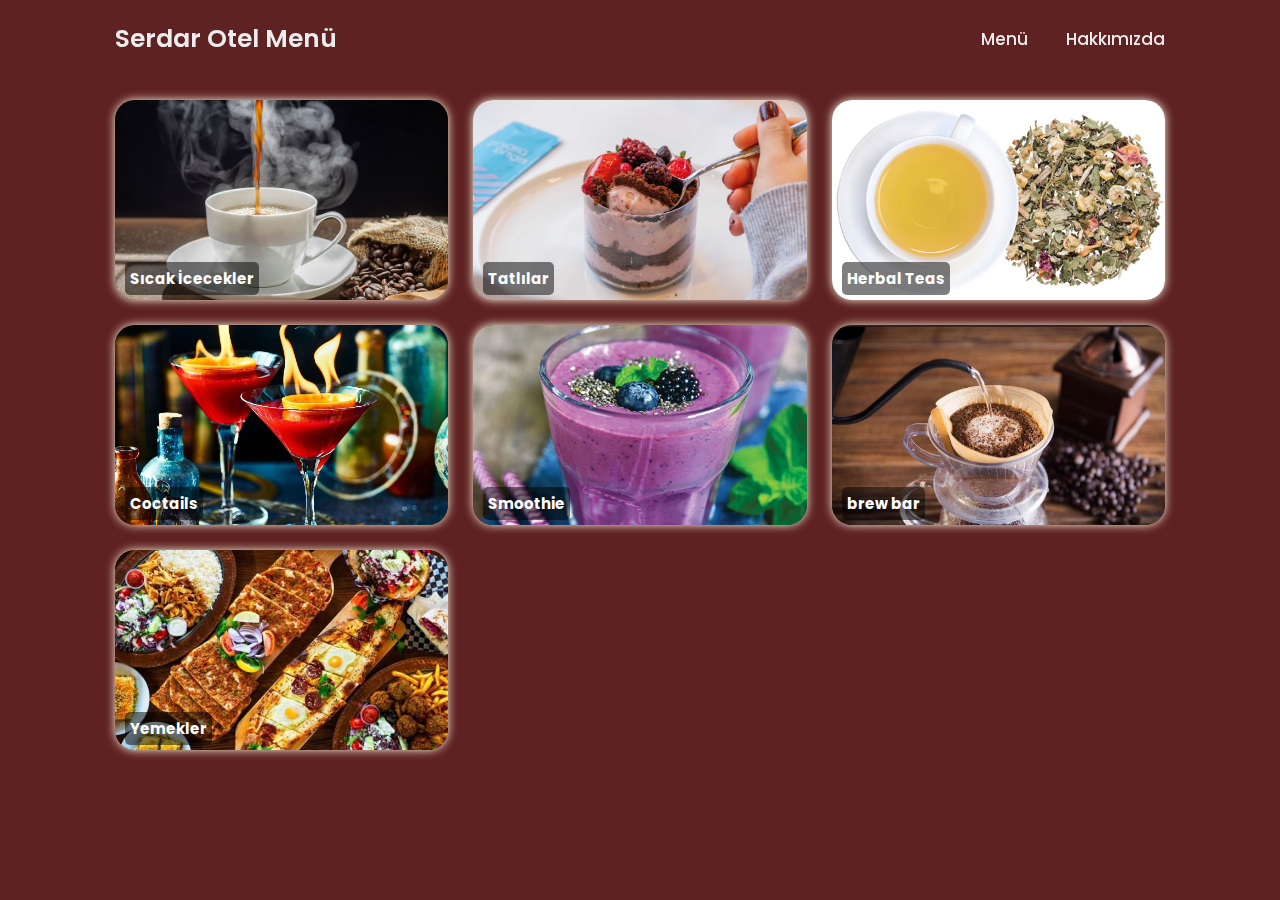
<file: index.html>
<!DOCTYPE html>
<html lang="en">
<head>
    <meta charset="UTF-8">
    <meta name="viewport" content="width=device-width, initial-scale=1.0">
    <title>Menu</title>
    <link rel="stylesheet" href="css/style.css">
    <link href='https://unpkg.com/boxicons@2.1.4/css/boxicons.min.css' rel='stylesheet'>
</head>
<body>
    <header class="header">
        <a href="index.html" class="logo">Serdar Otel Menü</a>
        <div id="menu-icon" class="menu-icon"><i class='bx bx-menu'></i></div>
            <nav class="navbar">
                <a href="https://serdarotel.netlify.app/">Menü</a>
                <a href="#education">Hakkımızda</a>
                <span class="active-nav"></span>
            </nav>        
    </header>

    <!-- Menüdeki kartlar -->
    <section class="card" id="card">
        <div class="card-container">
            <!-- Sıcak İçecekler -->
            <div class="card-box sicak-icecekler">                 
                <a href="sicakicecekler.html"> <!-- Yönlendirme linki -->
                    <img src="images/hot1.jpg" alt="">
                    <h4 class="bottom-left">Sıcak İcecekler</h4>                   
                </a>
            </div>
            <!-- Tatlılar -->             
            <div class="card-box tatlilar">                
                <a href="tatlilar.html"> <!-- Yönlendirme linki -->                    
                    <img src="images/tatlı1.jpg" alt="">
                    <h4 class="bottom-left">Tatlılar</h4> 
                </a>
            </div>
            <!-- Herbal Teas -->
            <div class="card-box herbal-teas">                
                <a href="herbalteas.html"> <!-- Yönlendirme linki -->                    
                    <img src="images/herbal1.jpg" alt="">
                    <h4 class="bottom-left">Herbal Teas</h4> 
                </a>
            </div>
            <!-- Coctails -->
            <div class="card-box coctails">
                
                <a href="coctails.html"> <!-- Yönlendirme linki -->                    
                    <img src="images/coctail3.jpg" alt="">
                    <h4 class="bottom-left">Coctails</h4> 
                </a>
            </div>
            <!-- Smoothies -->            
            <div class="card-box smoothies">
                <a href="smoothies.html"> <!-- Yönlendirme linki -->                    
                    <img src="images/smoothie3.jpg" alt="">
                    <h4 class="bottom-left">Smoothie</h4> 
                </a>
            </div>
            <!-- Brew Bar -->           
            <div class="card-box brew-bar">
                
                <a href="brewbar.html"> <!-- Yönlendirme linki -->                    
                    <img src="images/filtrekahve.png" alt="">
                    <h4 class="bottom-left">brew bar</h4> 
                </a>
            </div>
            <!-- Yemekler -->
            <div class="card-box yemekler">
                <a href="yemekler.html"> <!-- Yönlendirme linki -->                    
                    <img src="images/yemek1.jpg" alt="">
                    <h4 class="bottom-left">Yemekler</h4> 
                </a>
            </div>
        </div>
    </section>

    <script src="js/script.js"></script>
</body>
</html>
</file>
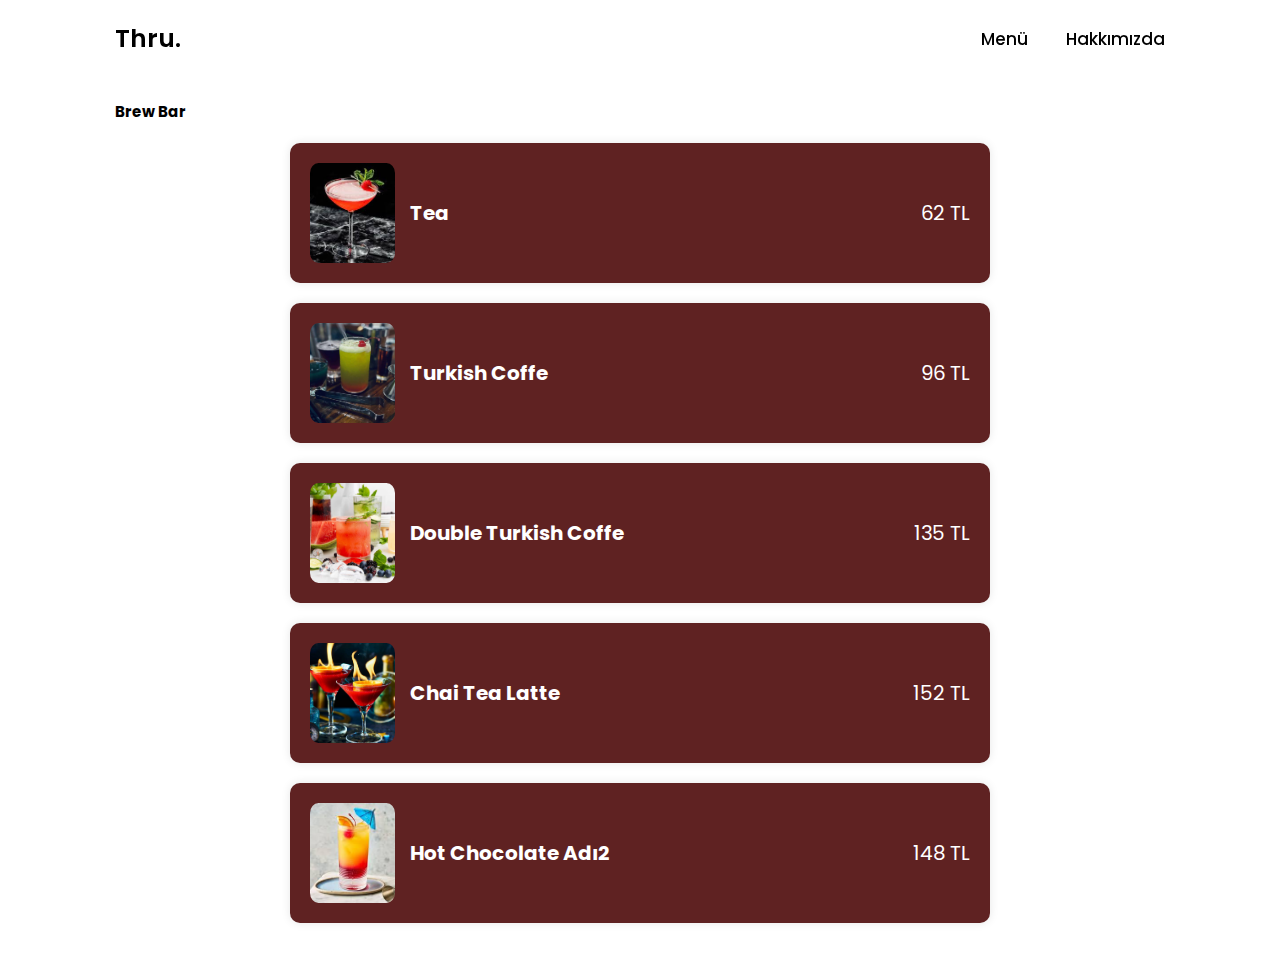
<file: brewbar.html>
<!DOCTYPE html>
<html lang="en">
<head>
    <meta charset="UTF-8">
    <meta name="viewport" content="width=device-width, initial-scale=1.0">
    <title>Brew Bar</title>
    <link rel="stylesheet" href="css/icerik.css">
</head>
<body>
    <header class="header">
        <a href="index.html" class="logo">Thru.</a>
        <div class="bx bx-menu" id="menu-icon"></div>
            <nav class="navbar">
                <a href="#">Menü</a>
                <a href="#">Hakkımızda</a>
                <span class="active-nav"></span>
            </nav>        
    </header>
    
    <!-- Menüdeki kartlar -->
    <section class="card" id="card">
        <h2 class="heading">Brew Bar</h2>
        <div class="card-container">            
            <div class="card-box">
                <div class="image-container">
                    <img src="images/coctail2.jfif" alt="İçecek Resmi">
                </div>                
                <div class="content">
                    <h4>Tea</h4>
                    <span>62 TL</span>
                </div>
            </div>
            <div class="card-box">                
                <div class="image-container">
                    <img src="images/hypnose.jpg" alt="İçecek Resmi">
                </div>                
                <div class="content">
                    <h4>Turkish Coffe</h4>
                    <span>96 TL</span>
                </div>
            </div>
            <div class="card-box">                
                <div class="image-container">
                    <img src="images/redbas.jpg" alt="İçecek Resmi">
                </div>                
                <div class="content">
                    <h4>Double Turkish Coffe</h4>
                    <span>135 TL</span>
                </div>
            </div>
            <div class="card-box">                
                <div class="image-container">
                    <img src="images/coctail3.jpg" alt="İçecek Resmi">
                </div>                
                <div class="content">
                    <h4>Chai Tea Latte</h4>
                    <span>152 TL</span>
                </div>
            </div>
            <div class="card-box">                
                <div class="image-container">
                    <img src="images/coctail.jfif" alt="İçecek Resmi">
                </div>                
                <div class="content">
                    <h4>Hot Chocolate Adı2</h4>
                    <span>148 TL</span>
                </div>
            </div>
        </div>

    </section>

    <script src="js/script.js"></script>
</body>
</html>
</file>
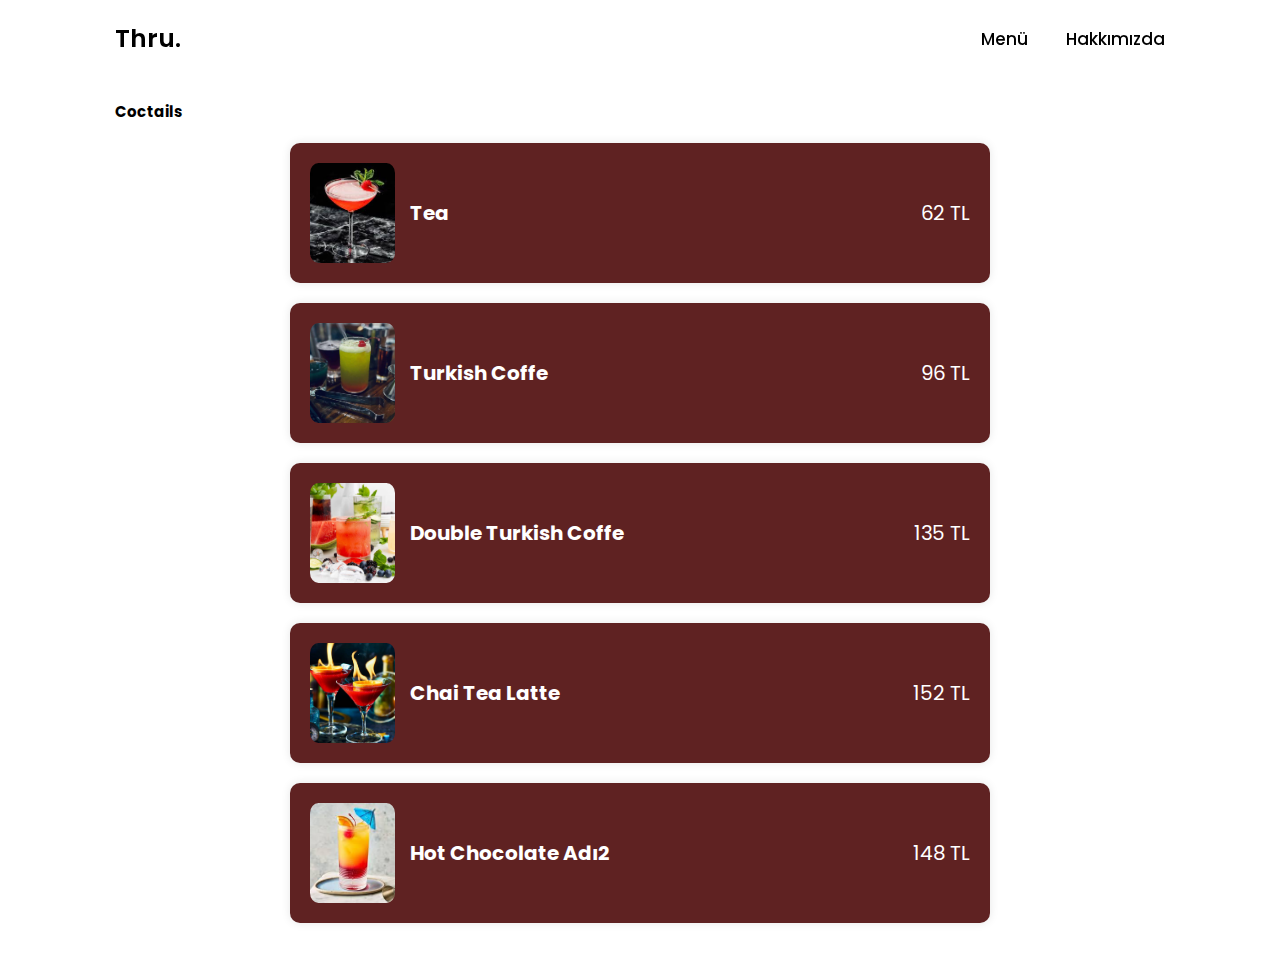
<file: coctails.html>
<!DOCTYPE html>
<html lang="en">
<head>
    <meta charset="UTF-8">
    <meta name="viewport" content="width=device-width, initial-scale=1.0">
    <title>Coctails</title>
    <link rel="stylesheet" href="css/icerik.css">
</head>
<body>
    <header class="header">
        <a href="index.html" class="logo">Thru.</a>
        <div class="bx bx-menu" id="menu-icon"></div>
            <nav class="navbar">
                <a href="#">Menü</a>
                <a href="#">Hakkımızda</a>
                <span class="active-nav"></span>
            </nav>        
    </header>
    
    <!-- Menüdeki kartlar -->
    <section class="card" id="card">
        <h2 class="heading">Coctails</h2>
        <div class="card-container">            
            <div class="card-box">                
                <div class="image-container">
                    <img src="images/coctail2.jfif" alt="İçecek Resmi">
                </div>                
                <div class="content">
                    <h4>Tea</h4>
                    <span>62 TL</span>
                </div>
            </div>
            <div class="card-box">                
                <div class="image-container">
                    <img src="images/hypnose.jpg" alt="İçecek Resmi">
                </div>                
                <div class="content">
                    <h4>Turkish Coffe</h4>
                    <span>96 TL</span>
                </div>
            </div>
            <div class="card-box">                
                <div class="image-container">
                    <img src="images/redbas.jpg" alt="İçecek Resmi">
                </div>                
                <div class="content">
                    <h4>Double Turkish Coffe</h4>
                    <span>135 TL</span>
                </div>
            </div>
            <div class="card-box">                
                <div class="image-container">
                    <img src="images/coctail3.jpg" alt="İçecek Resmi">
                </div>                
                <div class="content">
                    <h4>Chai Tea Latte</h4>
                    <span>152 TL</span>
                </div>
            </div>
            <div class="card-box">                
                <div class="image-container">
                    <img src="images/coctail.jfif" alt="İçecek Resmi">
                </div>                
                <div class="content">
                    <h4>Hot Chocolate Adı2</h4>
                    <span>148 TL</span>
                </div>
            </div>
        </div>

    </section>

    <script src="js/script.js"></script>
</body>
</html>
</file>
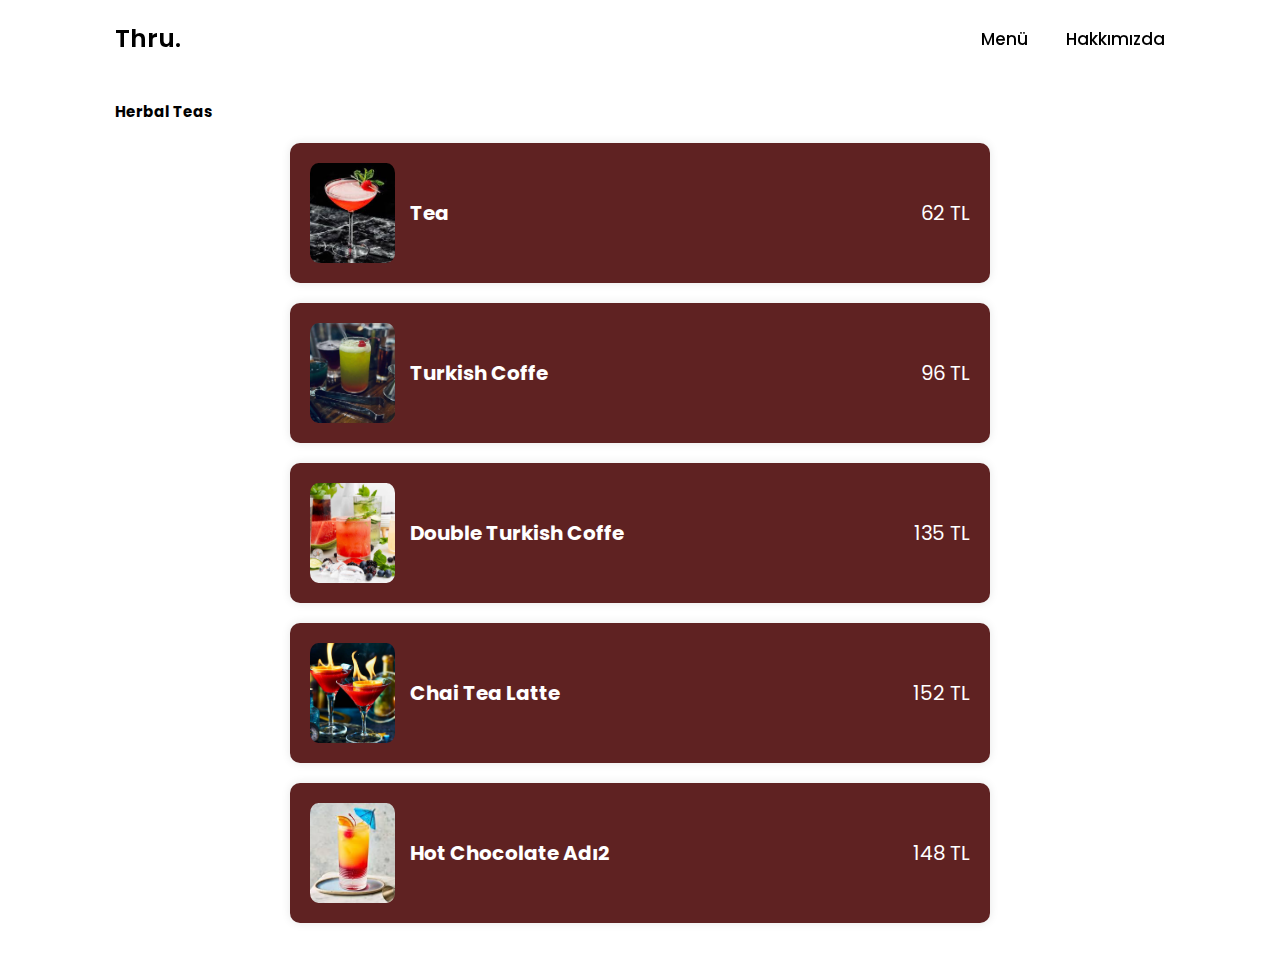
<file: herbalteas.html>
<!DOCTYPE html>
<html lang="en">
<head>
    <meta charset="UTF-8">
    <meta name="viewport" content="width=device-width, initial-scale=1.0">
    <title>Herbal Teas</title>
    <link rel="stylesheet" href="css/icerik.css">
</head>
<body>
    <header class="header">
        <a href="index.html" class="logo">Thru.</a>
        <div class="bx bx-menu" id="menu-icon"></div>
            <nav class="navbar">
                <a href="#">Menü</a>
                <a href="#">Hakkımızda</a>
                <span class="active-nav"></span>
            </nav>        
    </header>
    
    <!-- Menüdeki kartlar -->
    <section class="card" id="card">
        <h2 class="heading">Herbal Teas</h2>
        <div class="card-container">            
            <div class="card-box">                
                <div class="image-container">
                    <img src="images/coctail2.jfif" alt="İçecek Resmi">
                </div>                
                <div class="content">
                    <h4>Tea</h4>
                    <span>62 TL</span>
                </div>
            </div>
            <div class="card-box">                
                <div class="image-container">
                    <img src="images/hypnose.jpg" alt="İçecek Resmi">
                </div>                
                <div class="content">
                    <h4>Turkish Coffe</h4>
                    <span>96 TL</span>
                </div>
            </div>
            <div class="card-box">                
                <div class="image-container">
                    <img src="images/redbas.jpg" alt="İçecek Resmi">
                </div>                
                <div class="content">
                    <h4>Double Turkish Coffe</h4>
                    <span>135 TL</span>
                </div>
            </div>
            <div class="card-box">                
                <div class="image-container">
                    <img src="images/coctail3.jpg" alt="İçecek Resmi">
                </div>                
                <div class="content">
                    <h4>Chai Tea Latte</h4>
                    <span>152 TL</span>
                </div>
            </div>
            <div class="card-box">                
                <div class="image-container">
                    <img src="images/coctail.jfif" alt="İçecek Resmi">
                </div>                
                <div class="content">
                    <h4>Hot Chocolate Adı2</h4>
                    <span>148 TL</span>
                </div>
            </div>
        </div>

    </section>

    <script src="js/script.js"></script>
</body>
</html>
</file>
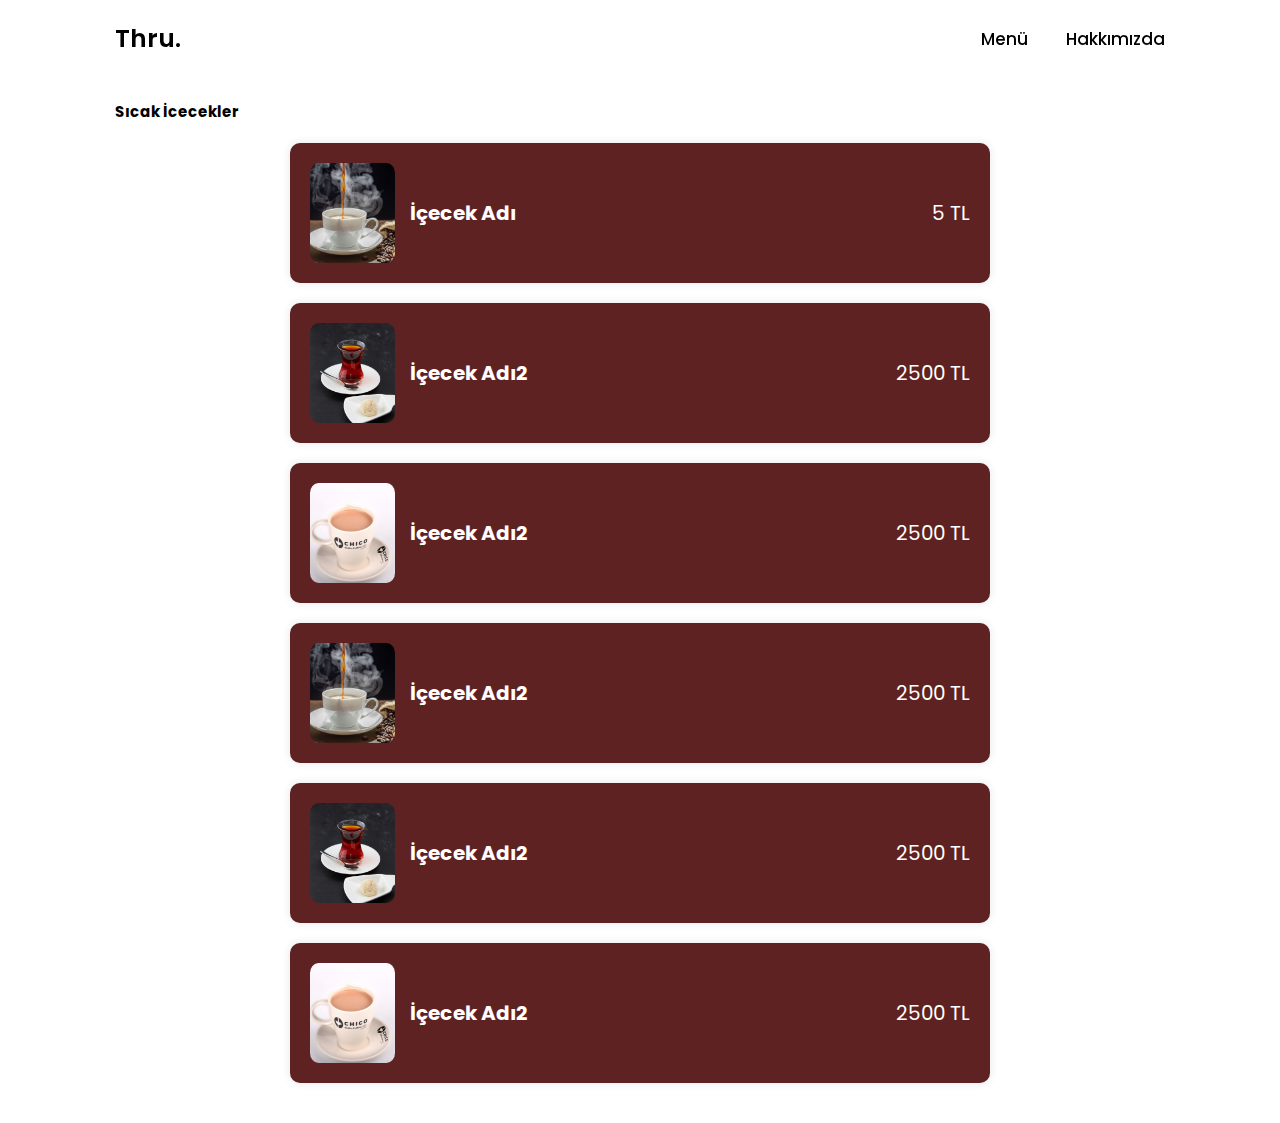
<file: sicakicecekler.html>
<!DOCTYPE html>
<html lang="en">
<head>
    <meta charset="UTF-8">
    <meta name="viewport" content="width=device-width, initial-scale=1.0">
    <title>Sıcak İcecekler</title>
    <link rel="stylesheet" href="css/icerik.css">
</head>
<body>
    <header class="header">
        <a href="index.html" class="logo">Thru.</a>
        <div class="bx bx-menu" id="menu-icon"></div>
            <nav class="navbar">
                <a href="#">Menü</a>
                <a href="#">Hakkımızda</a>
                <span class="active-nav"></span>
            </nav>
        
    </header>
    
    <!-- Menüdeki kartlar -->
    <section class="card" id="card">
        <h2 class="heading">Sıcak İcecekler</h2>
        <div class="card-container">            
            <div class="card-box">                
                <div class="image-container">
                    <img src="images/hot1.jpg" alt="İçecek Resmi">
                </div>                
                <div class="content">
                    <h4>İçecek Adı</h4>
                    <span>5 TL</span>
                </div>
            </div>
            <div class="card-box">                
                <div class="image-container">
                    <img src="images/hot2.jpg" alt="İçecek Resmi">
                </div>                
                <div class="content">
                    <h4>İçecek Adı2</h4>
                    <span>2500 TL</span>
                </div>
            </div>
            <div class="card-box">                
                <div class="image-container">
                    <img src="images/hot3.jpg" alt="İçecek Resmi">
                </div>                
                <div class="content">
                    <h4>İçecek Adı2</h4>
                    <span>2500 TL</span>
                </div>
            </div>
            <div class="card-box">                
                <div class="image-container">
                    <img src="images/hot1.jpg" alt="İçecek Resmi">
                </div>                
                <div class="content">
                    <h4>İçecek Adı2</h4>
                    <span>2500 TL</span>
                </div>
            </div>
            <div class="card-box">                
                <div class="image-container">
                    <img src="images/hot2.jpg" alt="İçecek Resmi">
                </div>                
                <div class="content">
                    <h4>İçecek Adı2</h4>
                    <span>2500 TL</span>
                </div>
            </div>
            <div class="card-box">                
                <div class="image-container">
                    <img src="images/hot3.jpg" alt="İçecek Resmi">
                </div>                
                <div class="content">
                    <h4>İçecek Adı2</h4>
                    <span>2500 TL</span>
                </div>
            </div>
        </div>

    </section>

    <script src="js/script.js"></script>
</body>
</html>
</file>
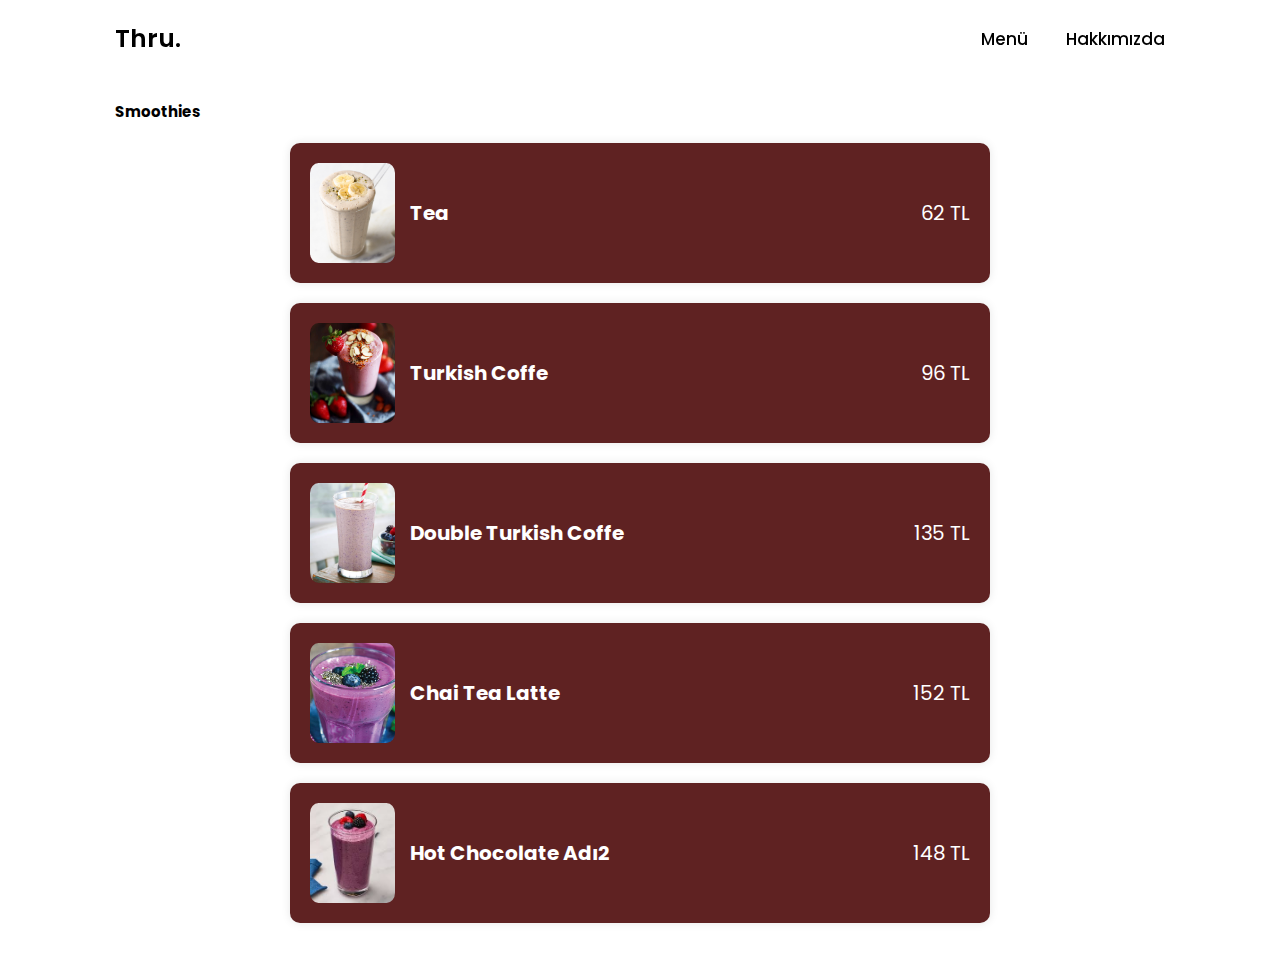
<file: smoothies.html>
<!DOCTYPE html>
<html lang="en">
<head>
    <meta charset="UTF-8">
    <meta name="viewport" content="width=device-width, initial-scale=1.0">
    <title>Smoothies</title>
    <link rel="stylesheet" href="css/icerik.css">
</head>
<body>
    <header class="header">
        <a href="index.html" class="logo">Thru.</a>
        <div class="bx bx-menu" id="menu-icon"></div>
            <nav class="navbar">
                <a href="#">Menü</a>
                <a href="#">Hakkımızda</a>
                <span class="active-nav"></span>
            </nav>        
    </header>
    
    <!-- Menüdeki kartlar -->
    <section class="card" id="card">
        <h2 class="heading">Smoothies</h2>
        <div class="card-container">            
            <div class="card-box">                
                <div class="image-container">
                    <img src="images/banana.jpg" alt="İçecek Resmi">
                </div>                
                <div class="content">
                    <h4>Tea</h4>
                    <span>62 TL</span>
                </div>
            </div>
            <div class="card-box">                
                <div class="image-container">
                    <img src="images/straw.jpg" alt="İçecek Resmi">
                </div>                
                <div class="content">
                    <h4>Turkish Coffe</h4>
                    <span>96 TL</span>
                </div>
            </div>
            <div class="card-box">                
                <div class="image-container">
                    <img src="images/protein.jpg" alt="İçecek Resmi">
                </div>                
                <div class="content">
                    <h4>Double Turkish Coffe</h4>
                    <span>135 TL</span>
                </div>
            </div>
            <div class="card-box">                
                <div class="image-container">
                    <img src="images/smoothie3.jpg" alt="İçecek Resmi">
                </div>                
                <div class="content">
                    <h4>Chai Tea Latte</h4>
                    <span>152 TL</span>
                </div>
            </div>
            <div class="card-box">                
                <div class="image-container">
                    <img src="images/smoothie1.jfif" alt="İçecek Resmi">
                </div>                
                <div class="content">
                    <h4>Hot Chocolate Adı2</h4>
                    <span>148 TL</span>
                </div>
            </div>
        </div>

    </section>

    <script src="js/script.js"></script>
</body>
</html>
</file>
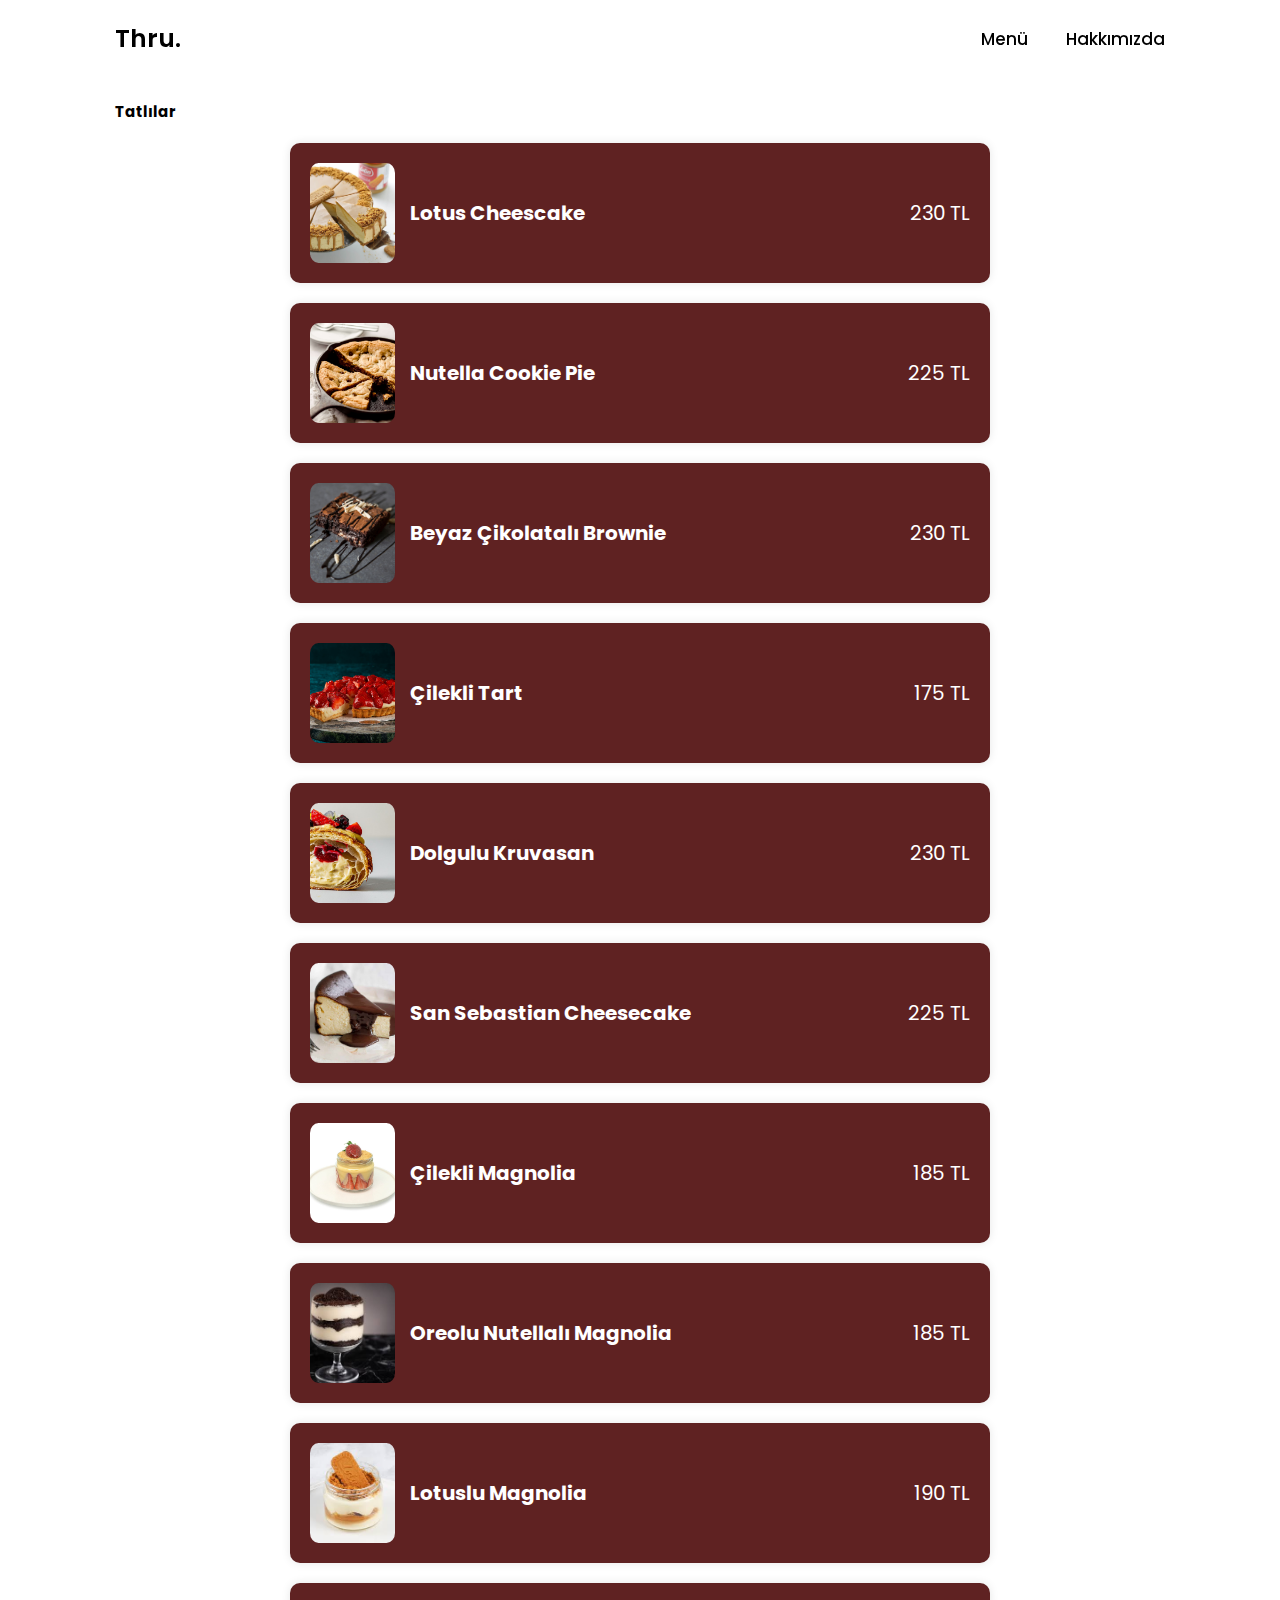
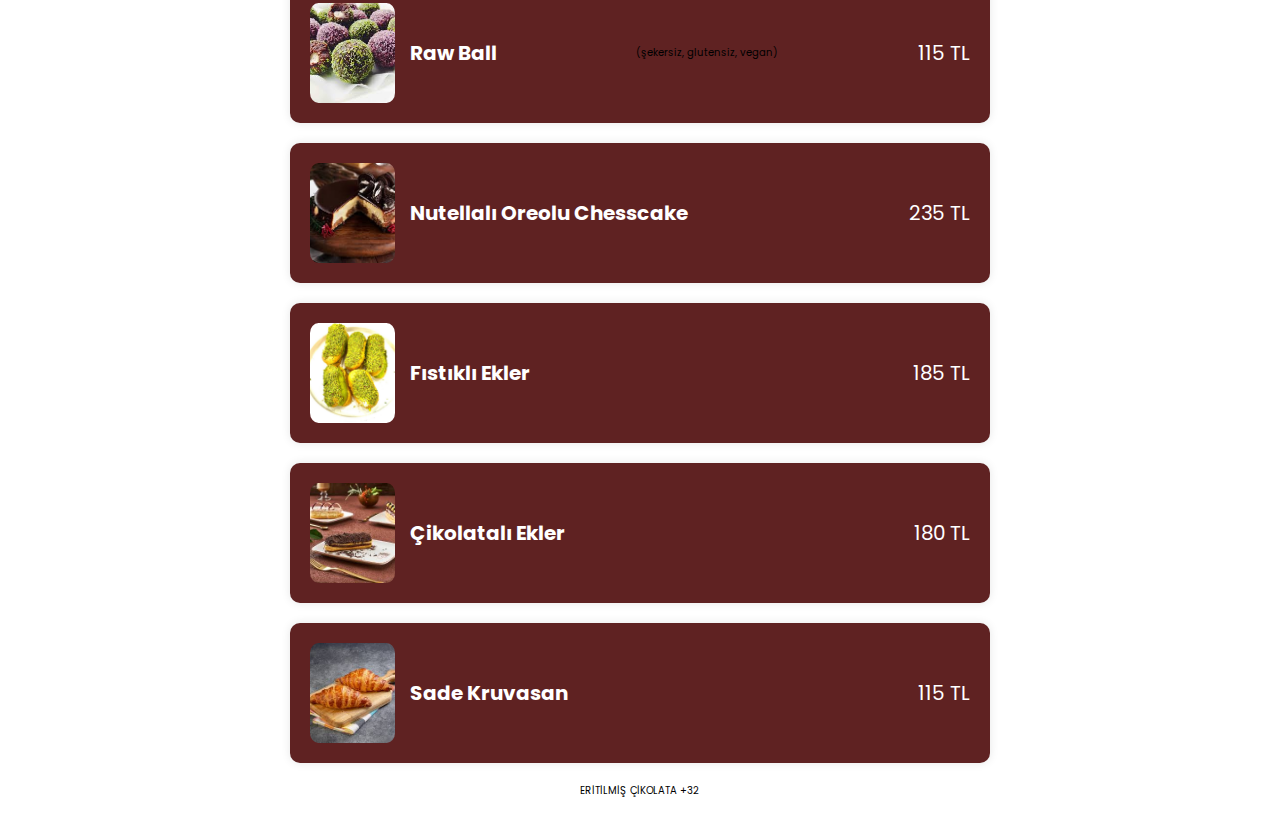
<file: tatlilar.html>
<!DOCTYPE html>
<html lang="en">
<head>
    <meta charset="UTF-8">
    <meta name="viewport" content="width=device-width, initial-scale=1.0">
    <title>Sıcak İcecekler</title>
    <link rel="stylesheet" href="css/icerik.css">
</head>
<body>
    <header class="header">
        <a href="index.html" class="logo">Thru.</a>
        <div class="bx bx-menu" id="menu-icon"></div>
            <nav class="navbar">
                <a href="#">Menü</a>
                <a href="#">Hakkımızda</a>
                <span class="active-nav"></span>
            </nav>        
    </header>
    
    <!-- Menüdeki kartlar -->
    <section class="card" id="card">
        <h2 class="heading">Tatlılar</h2>
        <div class="card-container">            
            <div class="card-box">                
                <div class="image-container">
                    <img src="images/lotus.jpg" alt="İçecek Resmi">
                </div>                
                <div class="content">
                    <h4>Lotus Cheescake</h4>
                    <span>230 TL</span>
                </div>
            </div>
            <div class="card-box">                
                <div class="image-container">
                    <img src="images/nutella.jpg" alt="İçecek Resmi">
                </div>                
                <div class="content">
                    <h4>Nutella Cookie Pie </h4>
                    <span>225 TL</span>
                </div>
            </div>
            <div class="card-box">                
                <div class="image-container">
                    <img src="images/brownie.jpg" alt="İçecek Resmi">
                </div>                
                <div class="content">
                    <h4>Beyaz Çikolatalı Brownie</h4>
                    <span>230 TL</span>
                </div>
            </div>
            <div class="card-box">                
                <div class="image-container">
                    <img src="images/tart.jpg" alt="İçecek Resmi">
                </div>                
                <div class="content">
                    <h4>Çilekli Tart</h4>
                    <span>175 TL</span>
                </div>
            </div>
            <div class="card-box">                
                <div class="image-container">
                    <img src="images/kruvasan.jpg" alt="İçecek Resmi">
                </div>                
                <div class="content">
                    <h4>Dolgulu Kruvasan</h4>
                    <span>230 TL</span>
                </div>
            </div>
            <div class="card-box">                
                <div class="image-container">
                    <img src="images/sebastian.jpg" alt="İçecek Resmi">
                </div>                
                <div class="content">
                    <h4>San Sebastian Cheesecake</h4>
                    <span>225 TL</span>
                </div>
            </div>
            <div class="card-box">                
                <div class="image-container">
                    <img src="images/magnolia.jpg" alt="İçecek Resmi">
                </div>                
                <div class="content">
                    <h4>Çilekli Magnolia</h4>
                    <span>185 TL</span>
                </div>
            </div>
            <div class="card-box">                
                <div class="image-container">
                    <img src="images/oreo.jfif" alt="İçecek Resmi">
                </div>                
                <div class="content">
                    <h4>Oreolu Nutellalı Magnolia</h4>
                    <span>185 TL</span>
                </div>
            </div>
            <div class="card-box">                
                <div class="image-container">
                    <img src="images/lotusmag.jfif" alt="İçecek Resmi">
                </div>                
                <div class="content">
                    <h4>Lotuslu Magnolia</h4>
                    <span>190 TL</span>
                </div>
            </div>
            <div class="card-box">                
                <div class="image-container">
                    <img src="images/rawball.jfif" alt="İçecek Resmi">
                </div>                
                <div class="content">
                    <h4>Raw Ball</h4>
                    <p>(şekersiz, glutensiz, vegan)</p>
                    <span>115 TL</span>                    
                </div>
            </div>
            <div class="card-box">                
                <div class="image-container">
                    <img src="images/oreoluchesscake.jfif" alt="İçecek Resmi">
                </div>                
                <div class="content">
                    <h4>Nutellalı Oreolu Chesscake</h4>
                    <span>235 TL</span>
                </div>
            </div>
            <div class="card-box">                
                <div class="image-container">
                    <img src="images/fıstıklıekler.jpeg" alt="İçecek Resmi">
                </div>                
                <div class="content">
                    <h4>Fıstıklı Ekler</h4>
                    <span>185 TL</span>
                </div>
            </div>
            <div class="card-box">                
                <div class="image-container">
                    <img src="images/ekler.jfif" alt="İçecek Resmi">
                </div>                
                <div class="content">
                    <h4>Çikolatalı Ekler</h4>
                    <span>180 TL</span>
                </div>
            </div>
            <div class="card-box">                
                <div class="image-container">
                    <img src="images/sadekruvasan.jfif" alt="İçecek Resmi">
                </div>                
                <div class="content">
                    <h4>Sade Kruvasan</h4>
                    <span>115 TL</span>
                </div>
            </div>

            <div class="chocolate-info">
                <p>ERİTİLMİŞ ÇİKOLATA +32 </p>
            </div>
        </div>

    </section>

    <script src="js/script.js"></script>
</body>
</html>
</file>
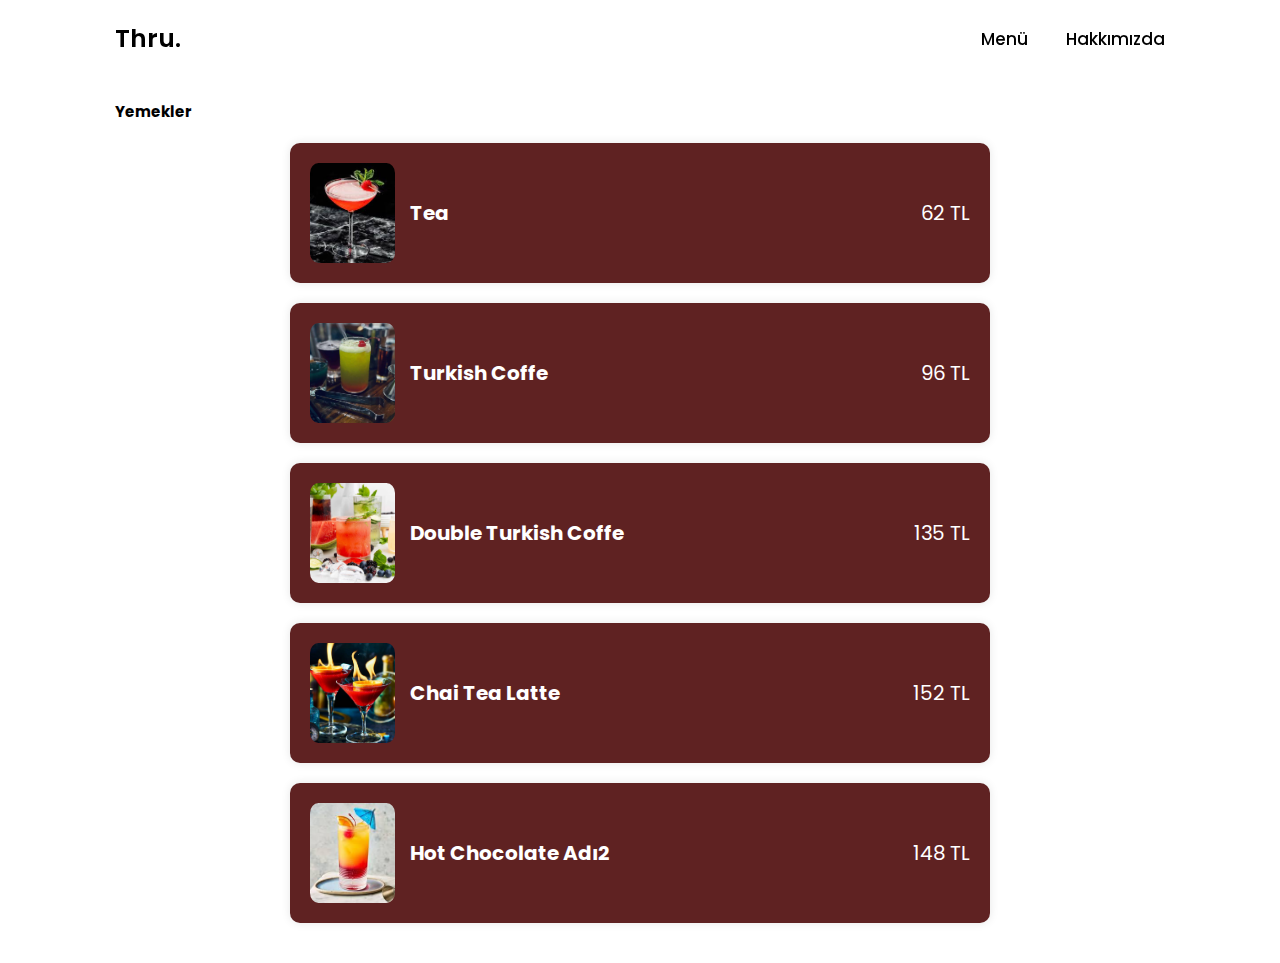
<file: yemekler.html>
<!DOCTYPE html>
<html lang="en">
<head>
    <meta charset="UTF-8">
    <meta name="viewport" content="width=device-width, initial-scale=1.0">
    <title>Yemekler</title>
    <link rel="stylesheet" href="css/icerik.css">
</head>
<body>
    <header class="header">
        <a href="index.html" class="logo">Thru.</a>
        <div class="bx bx-menu" id="menu-icon"></div>
            <nav class="navbar">
                <a href="#">Menü</a>
                <a href="#">Hakkımızda</a>
                <span class="active-nav"></span>
            </nav>        
    </header>
    
    <!-- Menüdeki kartlar -->
    <section class="card" id="card">
        <h2 class="heading">Yemekler</h2>
        <div class="card-container">            
            <div class="card-box">
                <div class="image-container">
                    <img src="images/coctail2.jfif" alt="İçecek Resmi">
                </div>                
                <div class="content">
                    <h4>Tea</h4>
                    <span>62 TL</span>
                </div>
            </div>
            <div class="card-box">                
                <div class="image-container">
                    <img src="images/hypnose.jpg" alt="İçecek Resmi">
                </div>                
                <div class="content">
                    <h4>Turkish Coffe</h4>
                    <span>96 TL</span>
                </div>
            </div>
            <div class="card-box">                
                <div class="image-container">
                    <img src="images/redbas.jpg" alt="İçecek Resmi">
                </div>                
                <div class="content">
                    <h4>Double Turkish Coffe</h4>
                    <span>135 TL</span>
                </div>
            </div>
            <div class="card-box">                
                <div class="image-container">
                    <img src="images/coctail3.jpg" alt="İçecek Resmi">
                </div>                
                <div class="content">
                    <h4>Chai Tea Latte</h4>
                    <span>152 TL</span>
                </div>
            </div>
            <div class="card-box">                
                <div class="image-container">
                    <img src="images/coctail.jfif" alt="İçecek Resmi">
                </div>                
                <div class="content">
                    <h4>Hot Chocolate Adı2</h4>
                    <span>148 TL</span>
                </div>
            </div>
        </div>

    </section>

    <script src="js/script.js"></script>
</body>
</html>
</file>
<file: css/style.css>
@import url('https://fonts.googleapis.com/css2?family=Poppins:wght@300;400;500;600;700;800;900&display=swap');


*{
    margin: 0;
    padding: 0;
    box-sizing: border-box;
    text-decoration: none;
    border:none;
    outline: none;
    scroll-behavior: smooth;
    font-family: 'Poppins',sans-serif;
}
:root{
    --bg-color:#fff8e1;
    --second-bg-color:#5f2222;
    --text-color:#ededed;
    --main-color:#997c45;
}
html{
    font-size:62.5%;
    overflow-x: hidden;
}

body{
    background: var(--bg-color);
    color: var(--text-color);
}

.header{
    position: fixed;
    top: 0;
    left: 0;
    width: 100%;
    padding: 2rem 9%;
    background: transparent;
    display: flex;
    justify-content: space-between;
    align-items: center;
    z-index: 100;
    transition: top 0.3s ease;
}
.header.hide {
    top: -100px; /* Yukarı kaydırarak gizler */
    position: fixed;
    width: 100%;
    z-index: 10;
}

.header.sticky{
    background: var(--bg-color)
}

.logo{
    position: relative;
    font-size: 2.5rem;
    color: var(--text-color);
    font-weight: 600;
}

.navbar{
    position: relative;
}

.navbar a{
    font-size: 1.7rem;
    color: var(--text-color);
    font-weight: 500;
    margin-left: 3.5rem;
    transition: .3s;
}

.navbar a:hover,
.navbar a.active{
    color: var(--main-color);
}



section{
    min-height: 100vh;
    padding: 10rem 9% 2rem;
}

/*card*/

.card{
    background: var(--second-bg-color);
}

.card h2{
    margin-bottom: 4rem;
}

.card-container{
    display: grid;
    grid-template-columns: repeat(3, 1fr);
    align-items: center;
    gap: 2.5rem;
}

.card-container .card-box{
    position: relative;
    border-radius: 2rem;
    box-shadow: 0 0 1rem var(--bg-color);
    overflow: hidden;    
    width: 100%; /* Kartın genişliği ayarlandı */
    height: 20rem; /* Yüksekliği resme göre otomatik olarak ayarlanacak */
}

.card-box img{
    width: 100%; 
    height: 20rem; 
    object-fit: cover;
    transition: transform 0.5s ease; 
}

.card-box:hover img{
    transform: scale(1.1);
}

/*Denemelik*/
/* Sol alt köşedeki yazıyı sabitler, her zaman görünür */
.card-box h4.bottom-left {
    position: absolute;  /* Konumu sabitler */
    bottom: 1rem;        /* Alt kenardan uzaklık */
    left: 1rem;          /* Sol kenardan uzaklık */
    font-size: 1.5rem;
    color: white;
    background-color: rgba(0, 0, 0, 0.5); /* Şeffaf bir arka plan */
    padding: 0.5rem;
    border-radius: 0.5rem;
    z-index: 2;          /* Diğer elementlerin üstünde olmasını sağlar */
}

/* Kart hover edildiğinde sol alttaki yazıyı gizler */
.card-box:hover .bottom-left {
    display: none;
}

/* Ortadaki yazı sadece hover sırasında görünür */
.card-layer h4 {
    font-size: 3rem;
    color: white;
    display: none; /* Varsayılan olarak gizli */
}


/*Denemelik bitiş*/
.card-box a {
    text-decoration: none;
    color: white;   
    position: relative;     /* İçindeki öğelerin yerleşimi için */
    display: block;         /* A etiketi tam alanı kaplayacak */
}

.card-box a:hover h4 {
    color: #ffffff;
}

/* Mobil cihazlar (max-width: 768px) */
@media (max-width: 768px) {
    .card-container {
        grid-template-columns: 1fr; /* Mobilde tek sütun */
        gap: 1.5rem;
    }

    .header {
        padding: 2rem 5%;
    }

    .navbar a {
        font-size: 1.4rem;
    }   
}

/* Tabletler (min-width: 768px ve max-width: 1024px) */
@media (min-width: 768px) and (max-width: 1024px) {
    .card-container {
        grid-template-columns: repeat(2, 1fr); /* Tabletlerde iki sütun */
        gap: 2rem;
    }

    .header {
        padding: 2rem 7%;
    }

    .navbar a {
        font-size: 1.6rem;
    }
    
}

/* Laptoplar ve masaüstü cihazlar (min-width: 1024px) */
@media (min-width: 1024px) {
    .card-container {
        grid-template-columns: repeat(3, 1fr); /* Masaüstünde üç sütun */
        gap: 2.5rem;
    }

    .header {
        padding: 2rem 9%;
    }

    .navbar a {
        font-size: 1.7rem;
    }
   
}

/* Hamburger ikonu başlangıçta gizli */
#menu-icon {
    display: none;    
    font-size: 3.6rem;
    cursor: pointer;
}

/* Ekran genişliği 600px ve altına düştüğünde */
@media (max-width: 600px) {
    .navbar {
        display: none; /* Menü gizlenir */
        flex-direction: column; /* Açılınca dikey görünsün */
    }
    
    #menu-icon {
        display: block; /* Hamburger ikonu göster */
    }
    
    .navbar.active {
        display: flex; /* İkon tıklanınca menü görünür hale gelir */
        position: absolute;
        top: 100%; /* Üst menünün hemen altına gelir */
        left: 0;
        background-color: white;
        width: 100%;
        padding: 1rem 0;
    }

    .navbar a {
        padding: 1rem;
        text-align: center;
        width: 100%;
        color: #000;
    }
}
</file>
<file: css/icerik.css>
@import url('https://fonts.googleapis.com/css2?family=Poppins:wght@300;400;500;600;700;800;900&display=swap');

* {
    margin: 0;
    padding: 0;
    box-sizing: border-box;
    text-decoration: none;
    border: none;
    outline: none;
    scroll-behavior: smooth;
    font-family: 'Poppins', sans-serif;
}

:root {
    --bg-color: #ffffff;
    --second-bg-color: #5f2222;
    --text-color: #000000;
    --main-color: #997c45;
}

html {
    font-size: 62.5%;
    overflow-x: hidden;
}

body {
    background: var(--bg-color);
    color: var(--text-color);
}

.header {
    position: fixed;
    top: 0;
    left: 0;
    width: 100%;
    padding: 2rem 9%;
    background: transparent;
    display: flex;
    justify-content: space-between;
    align-items: center;
    z-index: 100;
    transition: 0.3s;
}

.header.sticky {
    background: var(--bg-color);
}

.logo {
    font-size: 2.5rem;
    color: var(--text-color);
    font-weight: 600;
}

.navbar {
    position: relative;
}

.navbar a {
    font-size: 1.7rem;
    color: var(--text-color);
    font-weight: 500;
    margin-left: 3.5rem;
    transition: 0.3s;
}

.navbar a:hover,
.navbar a.active {
    color: var(--main-color);
}

#menu-icon {
    font-size: 3.6rem;
    color: var(--text-color);
    cursor: pointer;
    display: none;
}

section {
    min-height: 100vh;
    padding: 10rem 9% 2rem;
}

/* Kart stilini düzenleme */
.card-container {
    display: flex;
    flex-direction: column; /* Alt alta sıralanmasını sağlamak için */
    justify-content: center;
    align-items: center;
    margin-top: 2rem;
}

.card-box {
    display: flex;
    align-items: center;
    background-color: var(--second-bg-color);
    border-radius: 1rem;
    padding: 2rem;
    width: 100%;
    max-width: 700px; /* Kartın maksimum genişliğini sınırla */
    box-shadow: 0 0 1rem rgba(0, 0, 0, 0.1);
    margin-bottom: 2rem; /* Kartlar arasında boşluk */
}

.image-container {
    width: 100px;
    height: 100px;
    border-radius: 10%; 
    overflow: hidden;
    margin-right: 1.5rem;
}

.image-container img {
    width: 100%;
    height: 100%;
    object-fit: cover;
}

.content {
    display: flex;
    justify-content: space-between;
    align-items: center;
    width: 100%;
}

.content h4 {
    font-size: 2rem;
    color: white;
}

.content span {
    font-size: 2rem;
    color: white;
}

/* Mobil cihazlar için düzenleme */
@media (max-width: 768px) {
    .card-box {
        flex-direction: row; /* Mobilde de fotoğrafın solda kalmasını sağlıyor */
        text-align: left;
        padding: 2rem;
    }

    .image-container {
        margin-right: 1.5rem;
    }

    .content {
        justify-content: space-between;
        flex-direction: row; /* Mobilde de içerik yatayda kalacak */
    }
}
</file>
